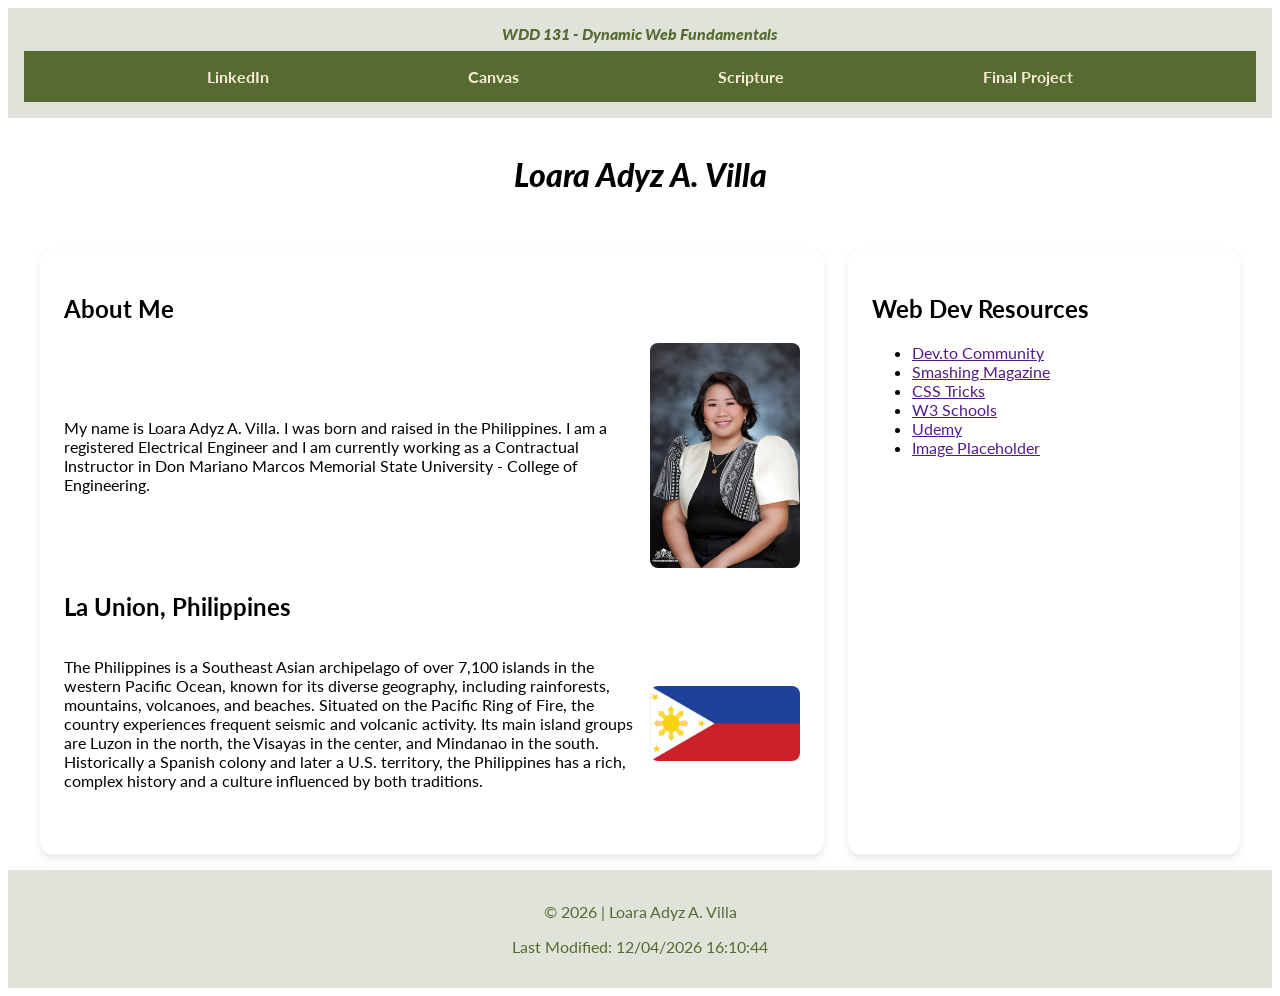
<file: index.html>
<!DOCTYPE html>
<html lang="en">
<head>
    <meta charset="UTF-8">
    <meta name="viewport" content="width=device-width, initial-scale=1.0">
    <title>WDD 131 – Dynamic Web Fundamentals – Loara Adyz A. Villa</title>
    <meta name="description" content="WDD 131 – Dynamic Web Fundamentals | Profile of Loara Adyz Villa. Explore my background, skills, and interests shared in this personal profile page.">
    <meta name="author" content="Loara Adyz A. Villa">
    <link rel="stylesheet" href="styles/base.css">
    <script src="scripts/getdates.js" defer></script>
    <link rel="preconnect" href="https://fonts.googleapis.com">
    <link rel="preconnect" href="https://fonts.gstatic.com" crossorigin>
    <link href="https://fonts.googleapis.com/css2?family=Lato:ital,wght@0,400;0,700;1,900&display=swap" rel="stylesheet">
</head>
<body>
    <header>
        <span id="course-title">WDD 131 - Dynamic Web Fundamentals</span>
        <nav>
            <ul>
                <li><a href="www.linkedin.com/in/engr-villa">LinkedIn</a></li>
                <li><a href="https://byupw.instructure.com/">Canvas</a></li>
                <li><a href="https://www.churchofjesuschrist.org/study/scriptures/bofm/jacob/5?lang=eng&id=p61-p62#p61">Scripture</a></li>
                <li><a href="#">Final Project</a></li>
            </ul>
        </nav>
    </header>
    <main>
        <h1>Loara Adyz A. Villa</h1>
      
        <!-- About Me Section -->
        <section class="card about">
          <h2>About Me</h2>
          <div class="about-block">
            <p>
              My name is Loara Adyz A. Villa. I was born and raised in the Philippines. 
              I am a registered Electrical Engineer and I am currently working as a 
              Contractual Instructor in Don Mariano Marcos Memorial State University - 
              College of Engineering.
            </p>
            <img src="images/LoaraAdyzVilla.webp" alt="Profile picture of Loara Adyz A. Villa">
          </div>
      
          <h2>La Union, Philippines</h2>
          <div class="about-block reverse">
            <img src="images/FlagPhilippines.jpg.webp" alt="Flag of the Philippines">
            <p>
              The Philippines is a Southeast Asian archipelago of over 7,100 islands in 
              the western Pacific Ocean, known for its diverse geography, including 
              rainforests, mountains, volcanoes, and beaches. Situated on the Pacific 
              Ring of Fire, the country experiences frequent seismic and volcanic activity. 
              Its main island groups are Luzon in the north, the Visayas in the center, 
              and Mindanao in the south. Historically a Spanish colony and later a U.S. 
              territory, the Philippines has a rich, complex history and a culture influenced 
              by both traditions.
            </p>
          </div>
        </section>
      
        <!-- Web Dev Resources Section -->
        <section class="card resources">
          <h2>Web Dev Resources</h2>
          <ul>
            <li><a href="">Dev.to Community</a></li>
            <li><a href="">Smashing Magazine</a></li>
            <li><a href="">CSS Tricks</a></li>
            <li><a href="">W3 Schools</a></li>
            <li><a href="">Udemy</a></li>
            <li><a href="">Image Placeholder</a></li>
          </ul>
        </section>
      </main>
    <footer>
        <p class="credits">
            <span id="currentyear">&copy; Loara Adyz Acosta</span>
        </p>
        <p id="lastModified"></p>
    </footer>
</body>
</html>
</file>
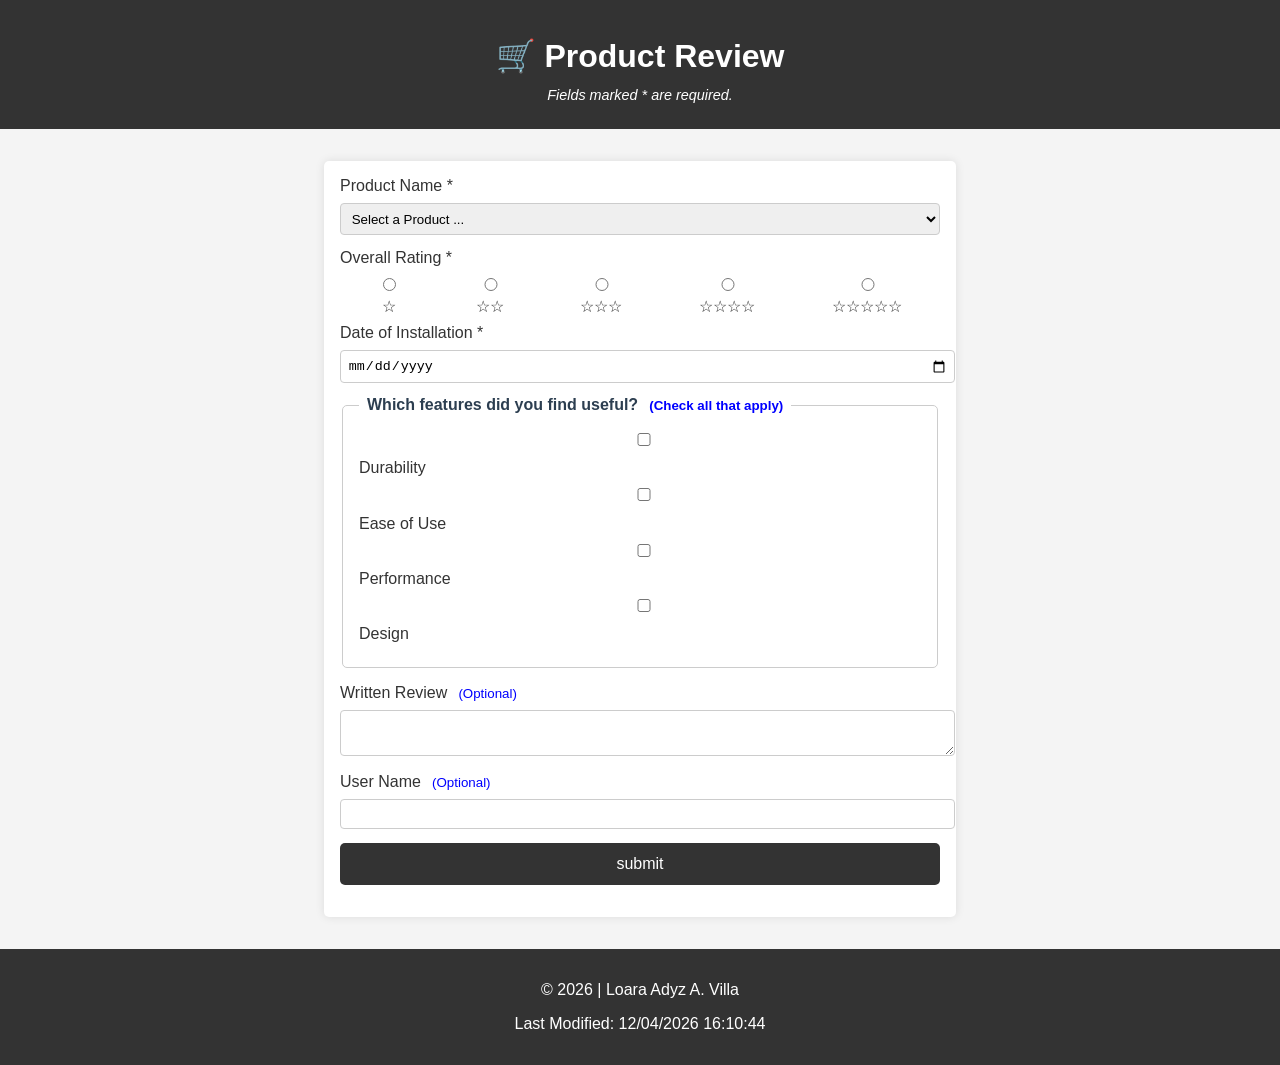
<file: form.html>
<!DOCTYPE html>
<html lang="en">
<head>
    <meta charset="UTF-8">
    <meta name="viewport" content="width=device-width, initial-scale=1.0">
    <meta name="author" content="Loara Adyz A. Villa">
    <meta name="description" content="This app  allows users to enter their product review and display them on a list that is updated automatically on the screen. Entries can then be deleted from the displayed list.">
    <title>Document</title>
    <script src="scripts/form.js" defer></script>
    <link rel="stylesheet" href="styles/form.css">
    <link rel="preconnect" href="https://fonts.googleapis.com">
    <link rel="preconnect" href="https://fonts.gstatic.com" crossorigin>
    <link href="https://fonts.googleapis.com/css2?family=Poppins:wght@400;500;600&display=swap" rel="stylesheet">

</head>
<body>
    <header>
        <h1>🛒 Product Review</h1>
        <p class="subtitle">Fields marked <span aria-hidden="true" class="req">*</span> are required.</p>
    </header>
    <main>
        <form id="reviewForm" action="review.html" method="get">
            <label for="productName">Product Name <span aria-hidden="true" class="req">*</span></label>
            <select id="productName" name="productName" required>
              <option value="" disabled selected>Select a Product ...</option>
            </select>
      
            <label>Overall Rating <span aria-hidden="true" class="req">*</span></label>
            <div class="rating">
              <div class="star-container">
                <label for="rating1">☆</label>
                <input type="radio" id="rating1" name="rating" value="1" required />
              </div>
              <div class="star-container">
                <label for="rating2">☆☆</label>
                <input type="radio" id="rating2" name="rating" value="2" />
              </div>
              <div class="star-container">
                <label for="rating3">☆☆☆</label>
                <input type="radio" id="rating3" name="rating" value="3" />
              </div>
              <div class="star-container">
                <label for="rating4">☆☆☆☆</label>
                <input type="radio" id="rating4" name="rating" value="4" />
              </div>
              <div class="star-container">
                <label for="rating5">☆☆☆☆☆</label>
                <input type="radio" id="rating5" name="rating" value="5" />
              </div>
            </div>
      
            <label for="installationDate">Date of Installation <span aria-hidden="true" class="req">*</span></label>
            <input
              type="date"
              id="installationDate"
              name="installationDate"
              required
            />
      
            <fieldset class="form-control">
                <legend class="label">Which features did you find useful? <span class="muted">(Check all that apply)</span></legend>
                <div class="checks">
                    <div class="check">
                        <input type="checkbox" id="durability" name="features" value="Durability" />
                        <label for="durability">Durability</label>
                    </div>
                    <div class="check">
                        <input type="checkbox" id="ease" name="features" value="Ease of Use" />
                        <label for="ease">Ease of Use</label>
                    </div>
                    <div class="check">
                        <input type="checkbox" id="performance" name="features" value="Performance" />
                        <label for="performance">Performance</label>
                    </div>
                    <div class="check">
                        <input type="checkbox" id="design" name="features" value="Design" />
                        <label for="design">Design</label>
                    </div>
                </div>
            </fieldset>
      
            <label for="writtenReview">Written Review <span class="muted">(Optional)</span></label>
            <textarea id="writtenReview" name="writtenReview"></textarea>
      
            <label for="userName">User Name <span class="muted">(Optional)</span></label>
            <input type="text" id="userName" name="userName" />
      
            <input type="submit" value="submit" />
          </form>
    </main>
    <footer>
        <p class="credits">
            <span id="currentyear">&copy; Loara Adyz Acosta</span>
        </p>
        <p id="lastModified"></p>
    </footer>
</body>
</html>
</file>
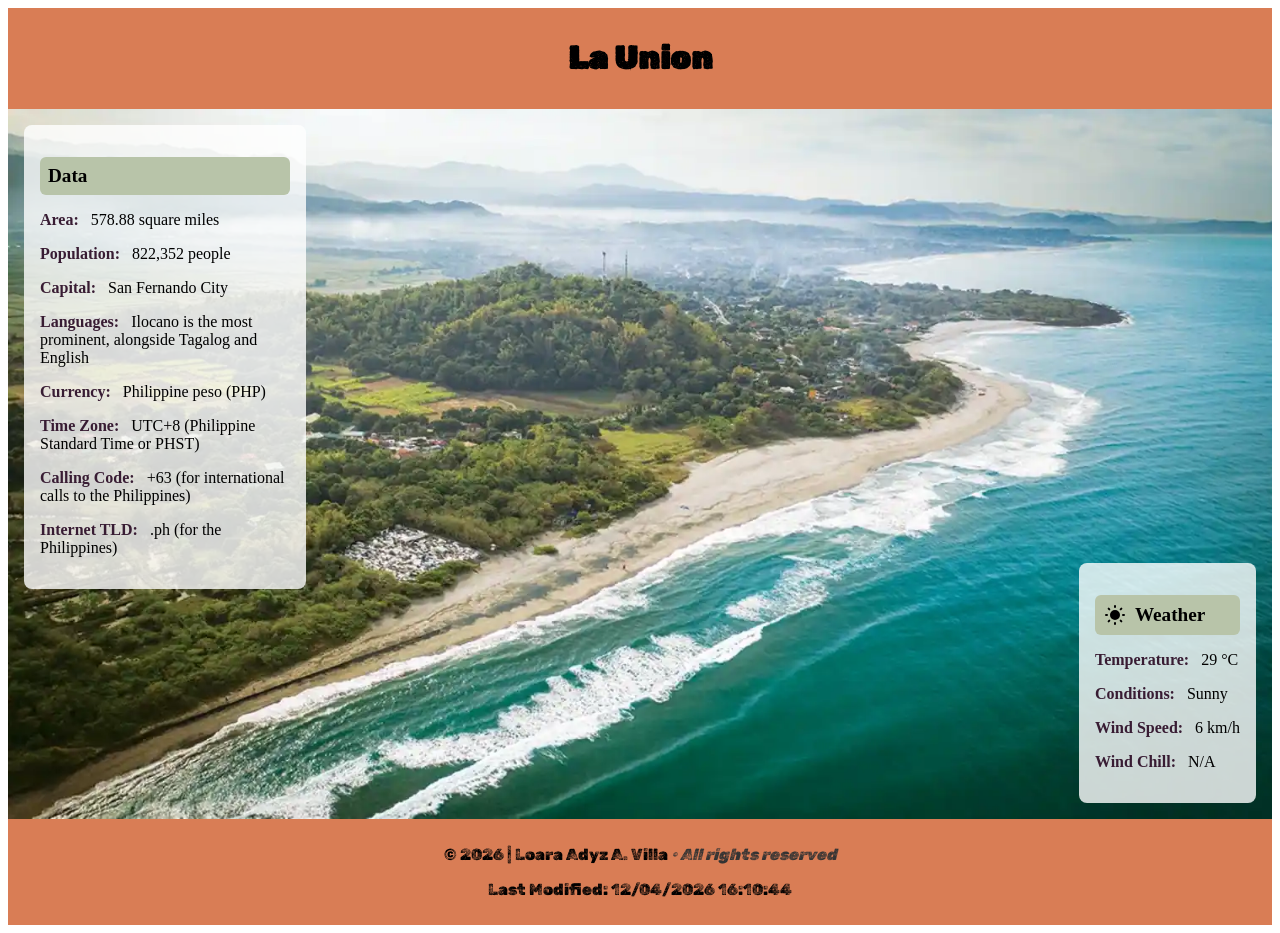
<file: place.html>
<!DOCTYPE html>
<html lang="en">
<head>
    <meta charset="UTF-8">
    <meta name="viewport" content="width=device-width, initial-scale=1.0">
    <meta name="description" content="WDD 131 – Dynamic Web Fundamentals | Explore La Union, Philippines. Discover key facts, weather data, and cultural insights about this vibrant region in my dedicated place page.">
    <meta name="author" content="Loara Adyz A. Villa">
    <title>Country Page</title>
    <link rel="stylesheet" href="styles/place.css">
    <script src="scripts/place.js" defer></script>
    <link rel="preconnect" href="https://fonts.googleapis.com">
    <link rel="preconnect" href="https://fonts.gstatic.com" crossorigin>
    <link href="https://fonts.googleapis.com/css2?family=Aclonica&family=Lato:ital,wght@0,400;0,700;1,900&family=Roboto:ital,wght@0,100..900;1,100..900&family=Rubik+Dirt&family=Rye&display=swap" rel="stylesheet">
</head>
<body>
    <header>
        <h1>La Union</h1>
    </header>
    <main>
        <div class="hero">
            <picture>
                <source media="(min-width: 1000px)" srcset="images/launion-large.webp">
                <source media="(min-width: 500px)" srcset="images/launion-medium.webp">
                <img src="images/launion-small.webp" alt="La Union Beach">
            </picture>
    
            <section class="data">
                <h2>Data</h2>
                <p><span class="label">Area:</span> 578.88 square miles</p>
                <p><span class="label">Population:</span> 822,352 people</p>
                <p><span class="label">Capital:</span> San Fernando City</p>
                <p><span class="label">Languages:</span> Ilocano is the most prominent, alongside Tagalog and English</p>
                <p><span class="label">Currency:</span> Philippine peso (PHP)</p>
                <p><span class="label">Time Zone:</span> UTC+8 (Philippine Standard Time or PHST)</p>
                <p><span class="label">Calling Code:</span> +63 (for international calls to the Philippines)</p>
                <p><span class="label">Internet TLD:</span> .ph (for the Philippines)</p>
            </section>
            
    
            <section class="weatherData">
                <h2>
                  <img src="images/weather-icon.svg" alt="Weather Icon" class="weatherIcon">
                  Weather
                </h2>
                <p id="temperature"><span class="label">Temperature:</span> </p>
                <p id="conditions"><span class="label">Conditions:</span> </p>
                <p id="wind"><span class="label">Wind Speed:</span> </p>
                <p id="windchill"><span class="label">Wind Chill:</span> </p>
              </section>
            
        </div>
    </main>
    
    <footer>
        <p class="credits">
            <span id="currentyear">&copy; Loara Adyz Acosta</span>
        </p>
        <p id="lastModified"></p>
    </footer>
</body>
</html>
</file>
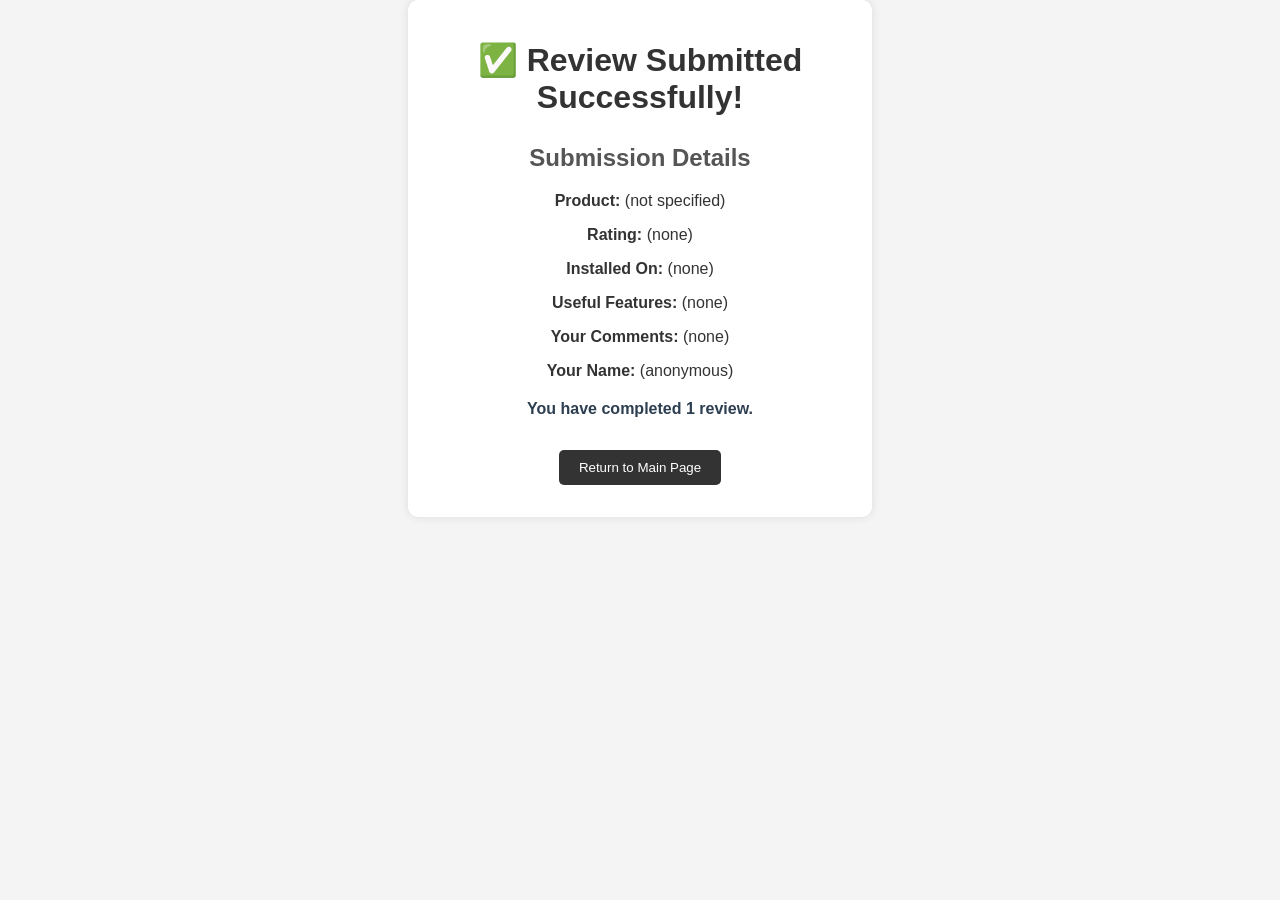
<file: review.html>
<!DOCTYPE html>
<html lang="en">
<head>
  <meta charset="UTF-8">
  <meta name="viewport" content="width=device-width, initial-scale=1.0">
  <title>Review Submitted</title>
  <link rel="stylesheet" href="styles/form.css">
  <meta name="author" content="Loara Adyz A. Villa">
  <meta name="description" content="This page displays the details of the submitted product review and keeps track of the number of reviews submitted using localStorage.">
  
</head>
<body>
  <div class="container">
    <h1 class="submit">✅ Review Submitted Successfully!</h1>
    <h2>Submission Details</h2>
    <p><strong>Product:</strong> <span id="product"></span></p>
    <p><strong>Rating:</strong> <span id="rating"></span></p>
    <p><strong>Installed On:</strong> <span id="date"></span></p>
    <p><strong>Useful Features:</strong> <span id="features"></span></p>
    <p><strong>Your Comments:</strong> <span id="comments"></span></p>
    <p><strong>Your Name:</strong> <span id="username"></span></p>

    <p id="reviewCounter"></p>
    <button onclick="window.location.href='form.html'">Return to Main Page</button>
  </div>

  <script>
    // --- Function to read URL parameters ---
    function getQueryParams() {
      const params = new URLSearchParams(window.location.search);
      const features = params.getAll("features"); // multiple checkboxes
      return {
        product: params.get("productName") || "(not specified)",
        rating: params.get("rating") || "(none)",
        date: params.get("installationDate") || "(none)",
        features: features.length > 0 ? features.join(", ") : "(none)",
        comments: params.get("writtenReview") || "(none)",
        username: params.get("userName") || "(anonymous)"
      };
    }

    // --- Display submission details ---
    const data = getQueryParams();
    document.getElementById("product").textContent = data.product;
    document.getElementById("rating").textContent = data.rating;
    document.getElementById("date").textContent = data.date;
    document.getElementById("features").textContent = data.features;
    document.getElementById("comments").textContent = data.comments;
    document.getElementById("username").textContent = data.username;

    // --- LocalStorage counter ---
    let count = localStorage.getItem("reviewCount");
    if (!count) count = 0;
    count = parseInt(count) + 1;
    localStorage.setItem("reviewCount", count);

    document.getElementById("reviewCounter").textContent =
      `You have completed ${count} review${count > 1 ? "s" : ""}.`;
  </script>
</body>
</html>
</file>
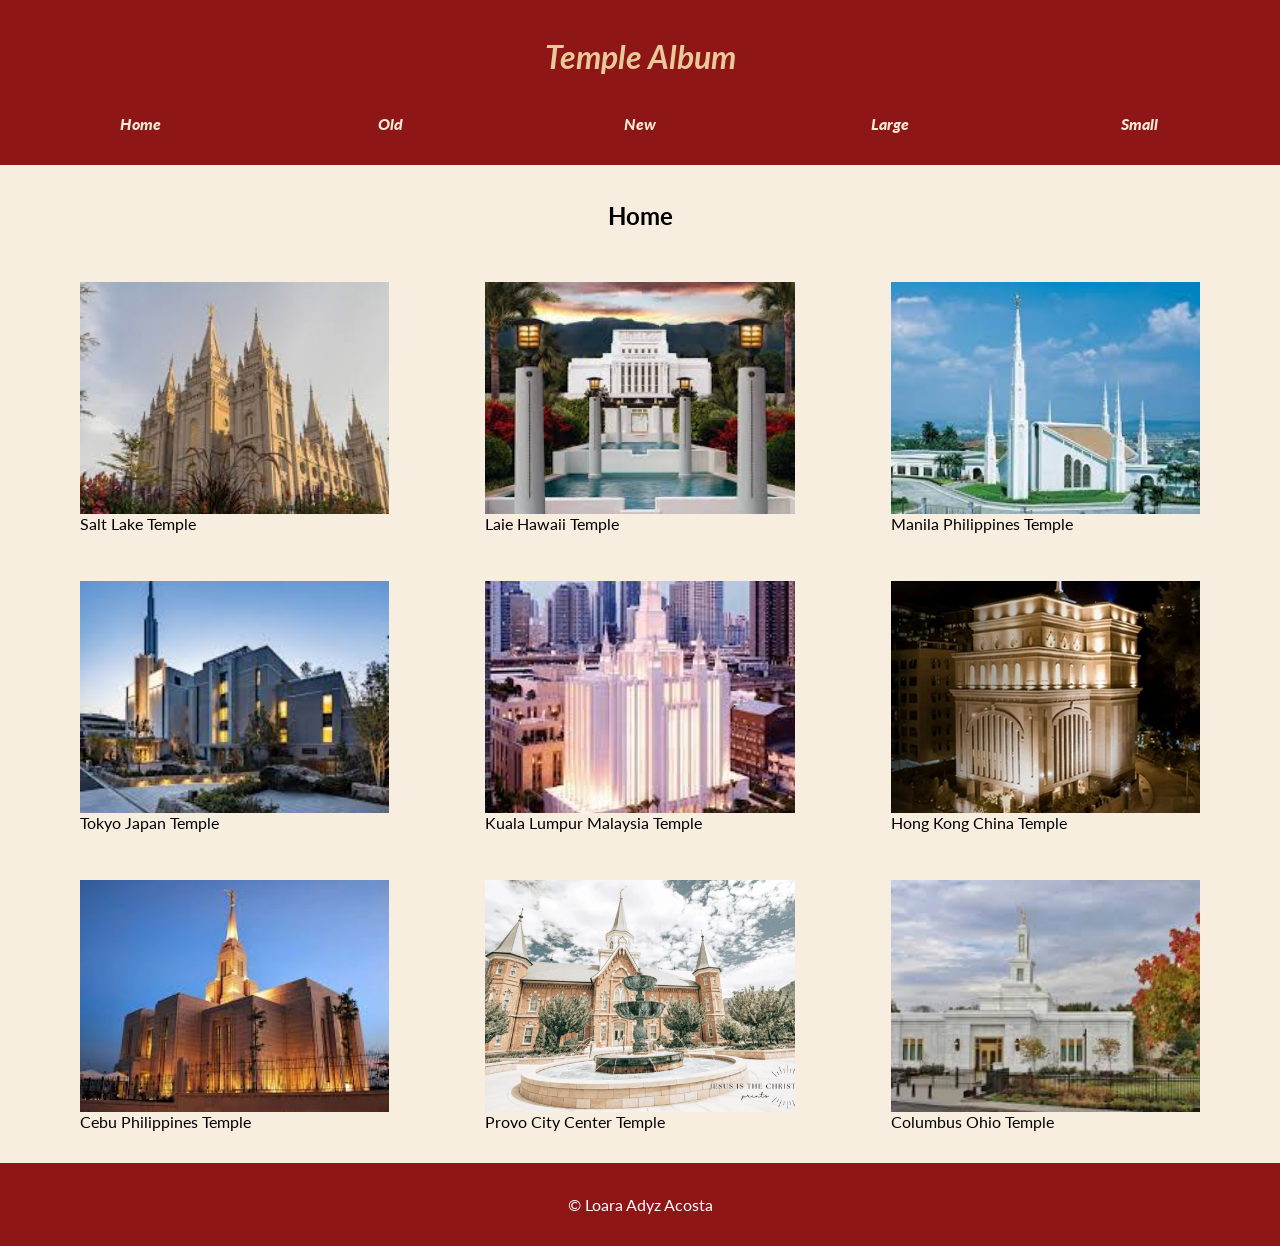
<file: temples.html>
<!DOCTYPE html>
<html lang="en">
<head>
    <meta charset="UTF-8">
    <meta name="viewport" content="width=device-width, initial-scale=1.0">
    <title>Temple Album</title>
    <meta name="description" content="It is a temple album page.">
    <meta name="author" content="Loara Adyz A. Villa">
    <link rel="preconnect" href="https://fonts.googleapis.com">
    <link rel="preconnect" href="https://fonts.gstatic.com" crossorigin>
    <link href="https://fonts.googleapis.com/css2?family=Aclonica&family=Lato:ital,wght@0,400;0,700;1,900&family=Roboto:ital,wght@0,100..900;1,100..900&display=swap" rel="stylesheet">
    <link rel="stylesheet" href="styles/temples.css">
    <link rel="stylesheet" href="styles/temples-large.css">
    <script src="scripts/temples.js" defer></script>
</head>
<body>
    <header>
        <h1>Temple Album</h1>
        <button class="nav-toggle" aria-label="Toggle navigation">☰</button>
        <nav class="nav-links">
            <ul>
                <li><a href="">Home</a></li>
                <li><a href="">Old</a></li>
                <li><a href="">New</a></li>
                <li><a href="">Large</a></li>
                <li><a href="">Small</a></li>
            </ul>
        </nav>
    </header>
    <main>
        <h2>Home</h2>
        <figure class="card">
            <img src="images/temple1.jpeg" alt="Salt Lake Temple">
            <figcaption>Salt Lake Temple</figcaption>
        </figure>
        <figure class="card">
            <img src="images/temple2.jpeg" alt="Laie Hawaii Temple">
            <figcaption>Laie Hawaii Temple</figcaption>
        </figure>
        <figure class="card">
            <img src="images/temple3.jpeg" alt="Manila Philippines Temple">
            <figcaption>Manila Philippines Temple</figcaption>
        </figure>
        <figure class="card">
            <img src="images/temple4.jpeg" alt="Tokyo Japan Temple">
            <figcaption>Tokyo Japan Temple</figcaption>
        </figure>
        <figure class="card">
            <img src="images/temple5.jpeg" alt="Bangkok Thailand Temple">
            <figcaption>Kuala Lumpur Malaysia Temple</figcaption>
        </figure>
        <figure class="card">
            <img src="images/temple6.webp" alt="Hong Kong China Temple">
            <figcaption>Hong Kong China Temple</figcaption>
        </figure>
        <figure class="card">
            <img src="images/temple7.jpeg" alt="Cebu Philippines Temple">
            <figcaption>Cebu Philippines Temple</figcaption>
        </figure>
        <figure class="card">
            <img src="images/temple8.jpg.webp" alt="Provo City Center Temple">
            <figcaption>Provo City Center Temple</figcaption>
        </figure>
        <figure class="card">
            <img src="images/temple9.jpeg" alt="Columbus Ohio Temple">
            <figcaption>Columbus Ohio Temple</figcaption>
        </figure>

    </main>
    <footer>
        <p class="credits">
            <span id="currentyear">&copy; Loara Adyz Acosta</span>
        </p>
        <p id="lastModified"></p>
    </footer>
</body>
</html>
</file>
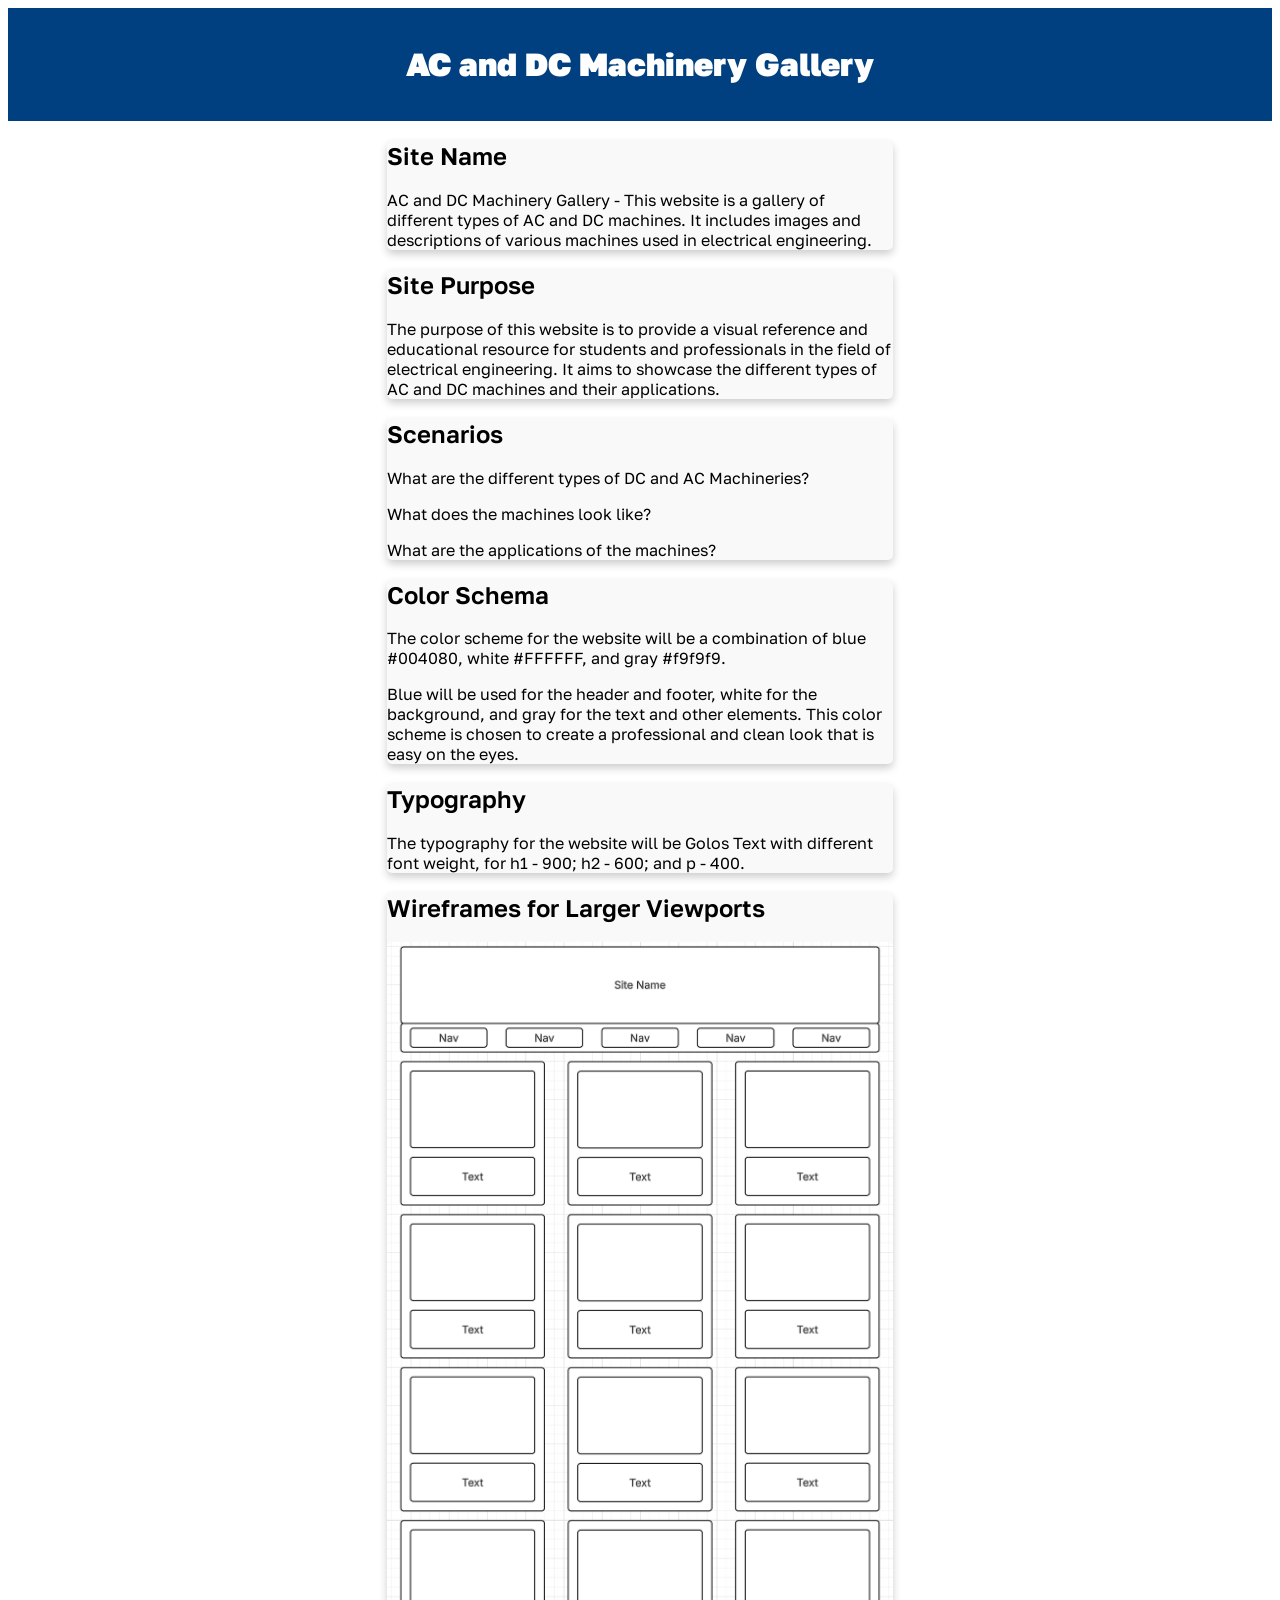
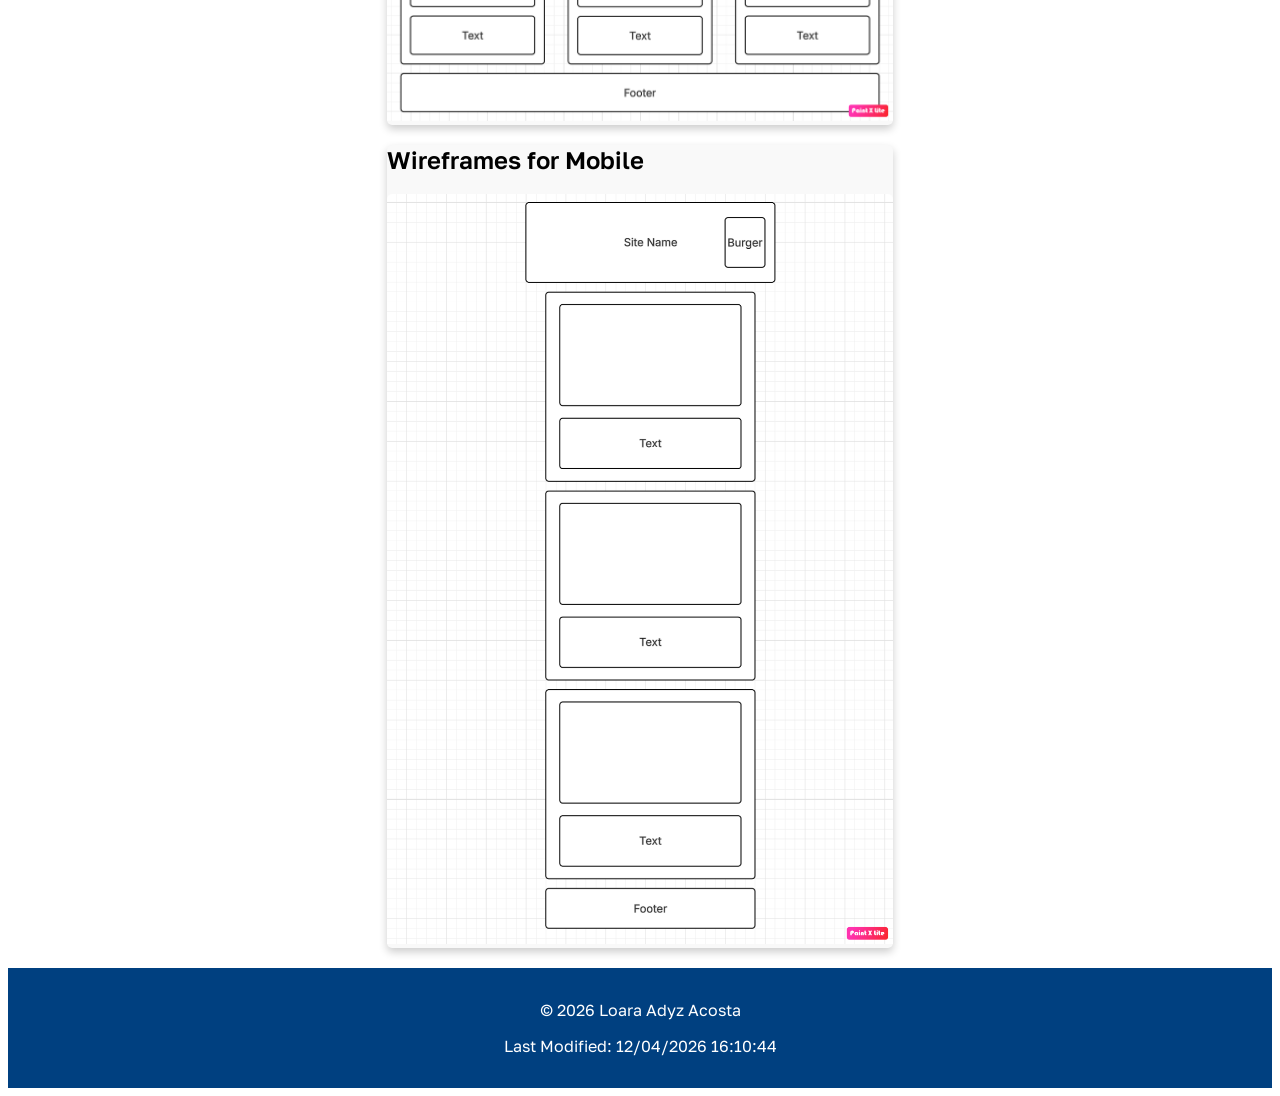
<file: project/siteplan.html>
<!DOCTYPE html>
<html lang="en">
<head>
    <meta charset="UTF-8">
    <meta name="viewport" content="width=device-width, initial-scale=1.0">
    <meta name="description" content="WDD 131 – Dynamic Web Fundamentals | Siteplan for Loara Adyz's Project">
    <meta name="author" content="Loara Adyz A. Villa">
    <title>Document</title>
    <link rel="stylesheet" href="styles/siteplan.css">
    <script src="scripts/siteplan.js" defer></script>
    <link rel="preconnect" href="https://fonts.googleapis.com">
    <link rel="preconnect" href="https://fonts.gstatic.com" crossorigin>
    <link href="https://fonts.googleapis.com/css2?family=Golos+Text:wght@400..900&display=swap" rel="stylesheet">
</head>
<body>
    <header>
        <h1>AC and DC Machinery Gallery</h1>
    </header>
    <main>
        <section class="card">
            <h2>Site Name</h2>
            <p>AC and DC Machinery Gallery - This website is a gallery of different types of AC and DC machines. It includes images and descriptions of various machines used in electrical engineering.</p>
        </section>
        <section class="card">
            <h2>Site Purpose</h2>
            <p>The purpose of this website is to provide a visual reference and educational resource for students and professionals in the field of electrical engineering. It aims to showcase the different types of AC and DC machines and their applications.</p>
        </section>
        <section class="card">
            <h2>Scenarios</h2>
            <p>What are the different types of DC and AC Machineries?</p>
            <p>What does the machines look like?</p>
            <p>What are the applications of the machines?</p>
        </section>
        <section class="card">
            <h2>Color Schema</h2>
            <p>The color scheme for the website will be a combination of blue #004080, white #FFFFFF, and gray #f9f9f9.</p>
            <p>Blue will be used for the header and footer, white for the background, and gray for the text and other elements. This color scheme is chosen to create a professional and clean look that is easy on the eyes.</p>
        </section>
        <section class="card">
            <h2>Typography</h2>
            <p>The typography for the website will be Golos Text with different font weight, for h1 - 900; h2 - 600; and p - 400.</p>
        </section>
        <section class="card">
            <h2>Wireframes for Larger Viewports</h2>
            <img src="images/wireframe-siteplan.png" alt="Wireframe">
        </section>
        <section class="card">
            <h2>Wireframes for Mobile</h2>
            <img src="images/wireframe-mobile.png" alt="Wireframe">
        </section>

    </main>
    <footer>
        <p class="credits">
            <span id="currentyear">&copy; Loara Adyz Acosta</span>
        </p>
        <p id="lastModified"></p>
    </footer>
</body>
</html>
</file>
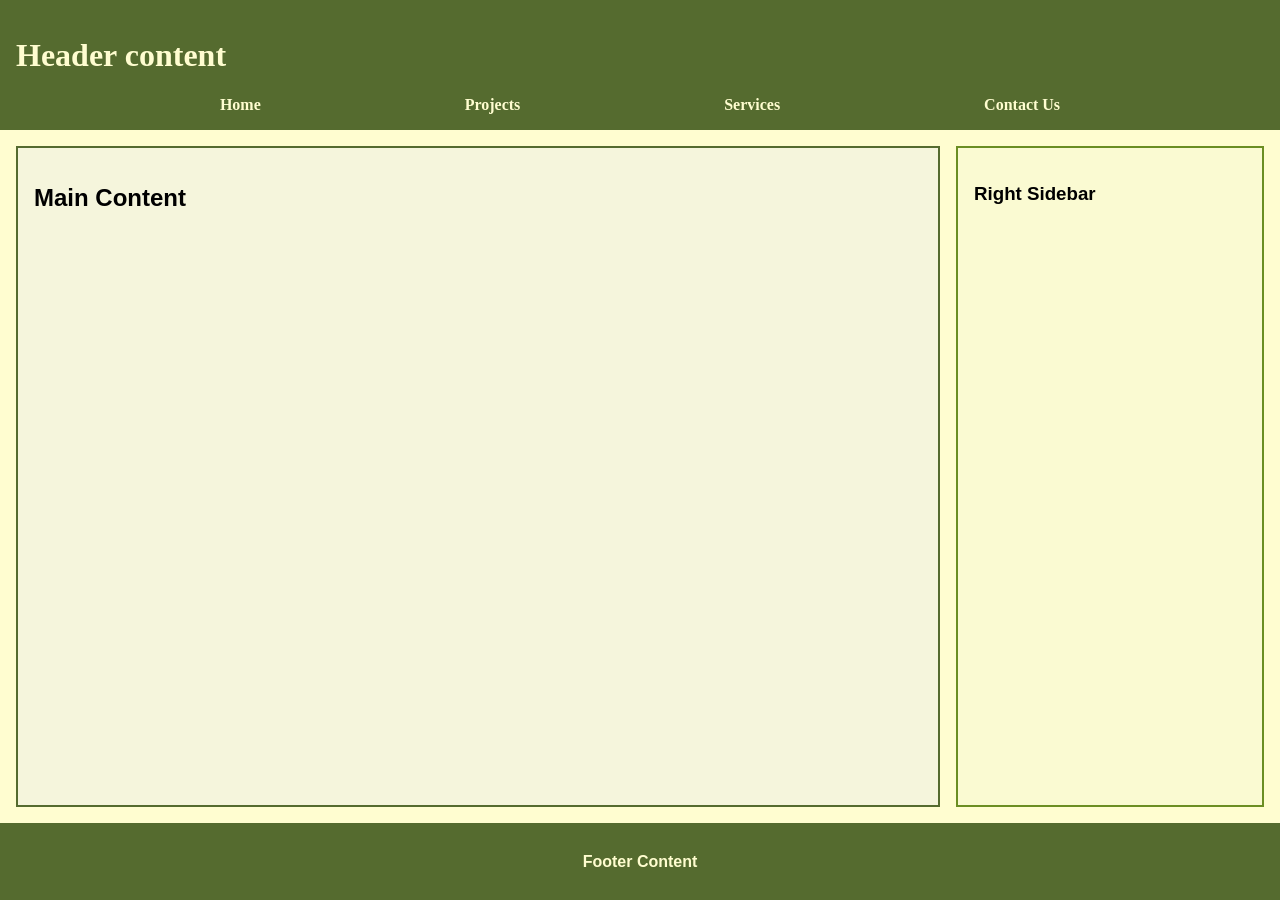
<file: Week01/basic-layout.html>
<!DOCTYPE html>
<html lang="en">
<head>
    <meta charset="UTF-8">
    <meta name="viewport" content="width=device-width, initial-scale=1.0">
    <title>Loara Adyz A. Villa WDD 131</title>
    <link rel="stylesheet" href="styles/layout.css">
</head>
<body>
    <header>
        <h1>Header content</h1>
        <nav>
            <ul>
                <li><a href="#">Home</a></li>
                <li><a href="#">Projects</a></li>
                <li><a href="#">Services</a></li>
                <li><a href="#">Contact Us</a></li>
            </ul>
        </nav>
    </header>
    <div class="content">
        <main>
            <h2>Main Content</h2>
        </main>

        <aside class="sidebar">
            <h3>Right Sidebar</h3>
        </aside>
    </div>

    <footer>
        <h4>Footer Content</h4>
    </footer>
</body>
</html>
</file>
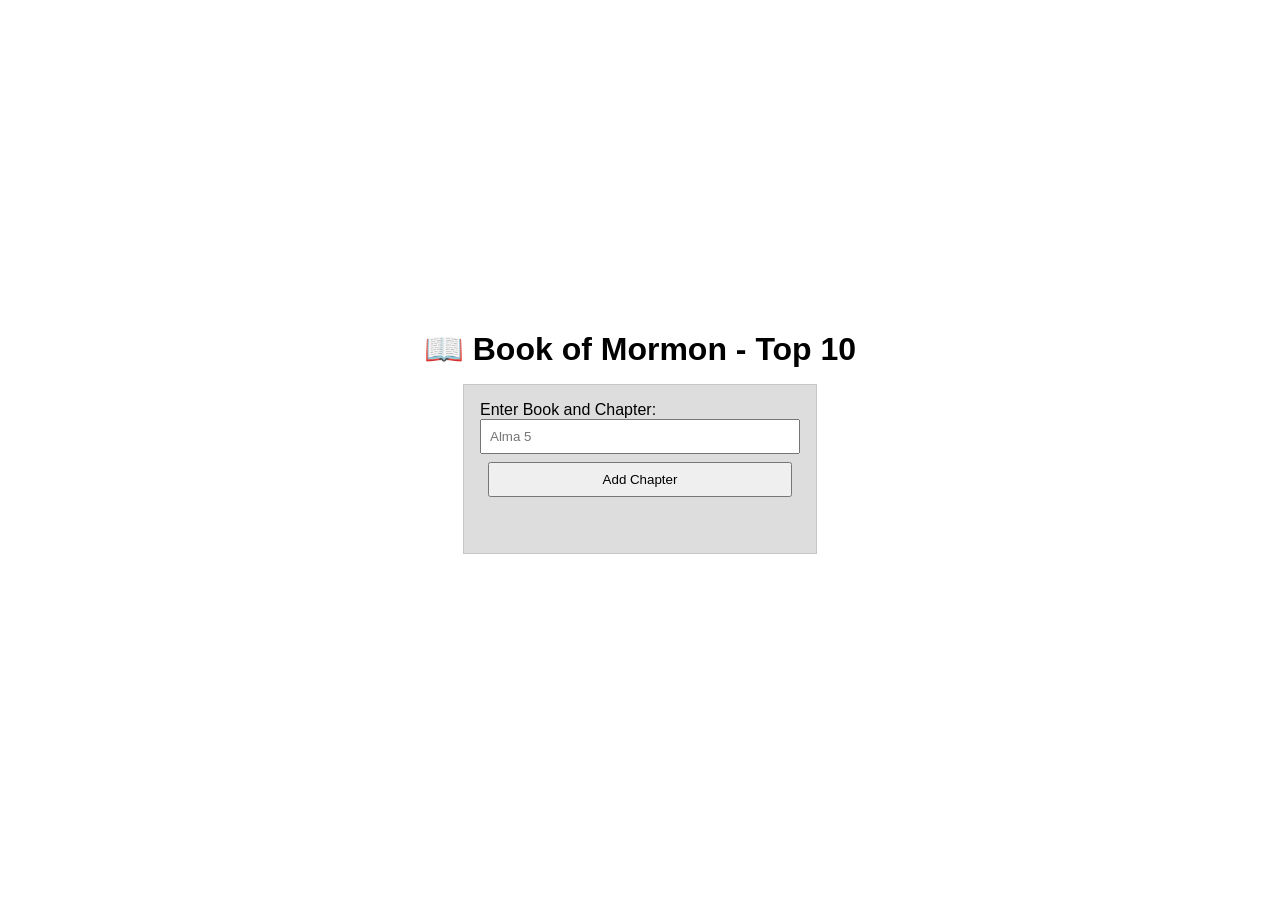
<file: Week02/bom.html>
<!DOCTYPE html>
<html lang="en">
    <head>
        <meta charset="UTF-8">
        <meta name="viewport" content="width=device-width, initial-scale=1.0">
        <title>Book of Mormon Application</title>
        <meta name="description" content="This app allows users to enter their favorite Book of Mormon chapters and display them on a list that is updated automatically on the screen. Entries can then be deleted from the displayed list.">
        <meta name="author" content="Loara Adyz A. Villa">
        <link rel="preconnect" href="https://fonts.googleapis.com">
        <link rel="preconnect" href="https://fonts.gstatic.com" crossorigin>
        <link href="https://fonts.googleapis.com/css2?family=Lato:ital,wght@0,400;0,700;1,900&family=Roboto:ital,wght@0,100..900;1,100..900&display=swap" rel="stylesheet">
        <link rel="stylesheet" href="styles/bom.css">
        <script src="scripts/bom.js" defer></script>
    </head>
<body>
    <h1>📖 Book of Mormon - Top 10</h1>
<main>
	<label for="favchap">Enter Book and Chapter: </label>
	<input type="text" id="favchap" placeholder="Alma 5">
	<button type="submit">Add Chapter</button>
	<ul id="list"></ul>
</main>
    
</body>
</html>
</file>
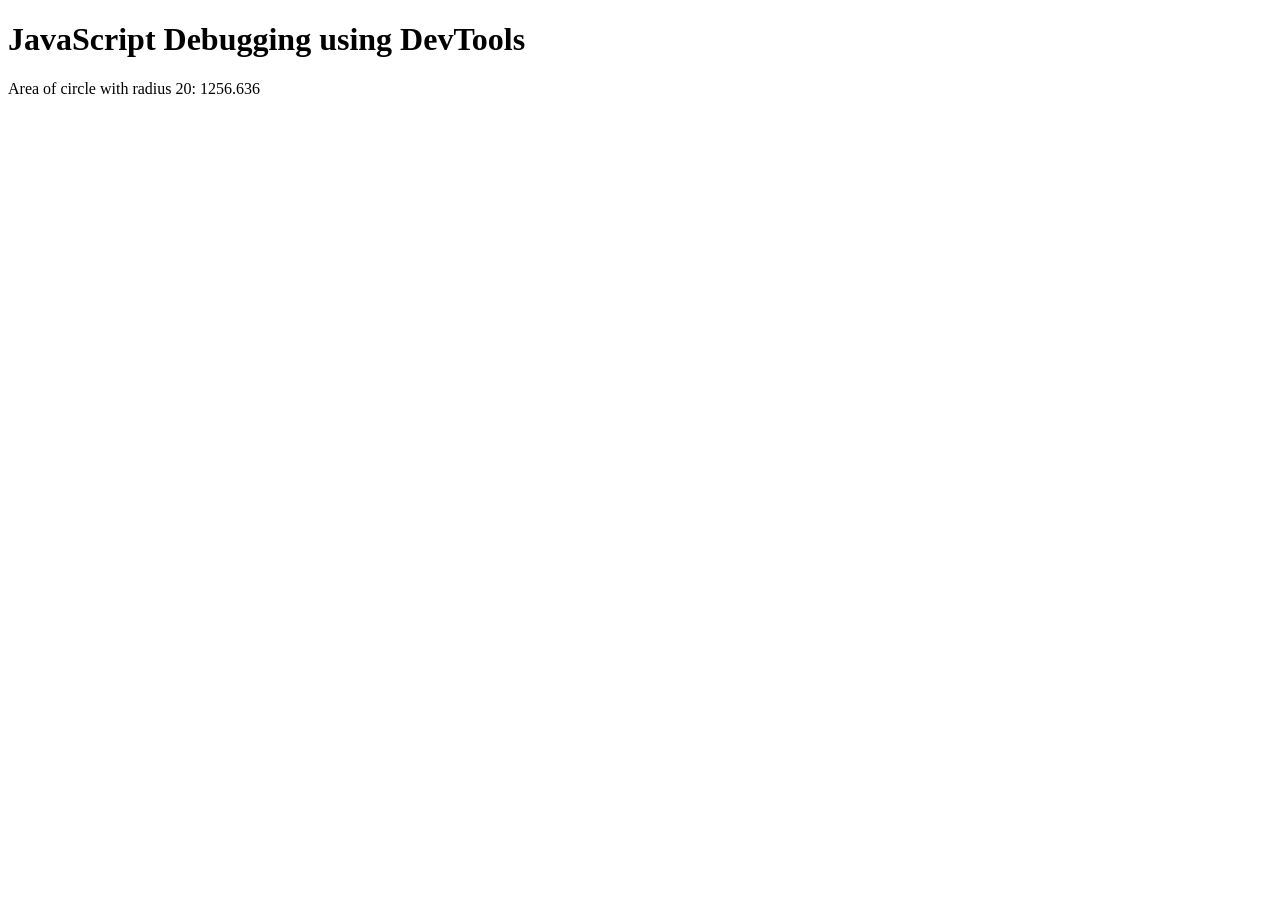
<file: Week02/debugging.html>
<!DOCTYPE html>
<html lang="en">
<head>
    <meta charset="UTF-8">
    <meta name="viewport" content="width=device-width, initial-scale=1.0">
    <title>Document</title>
    <script src="scripts/debugging.js" defer></script>
</head>
<body>
    <h1>JavaScript Debugging using DevTools</h1>
<p>Area of circle with radius <span id="radius"></span>: <span id="area"></span></p>
</body>
</html>
</file>
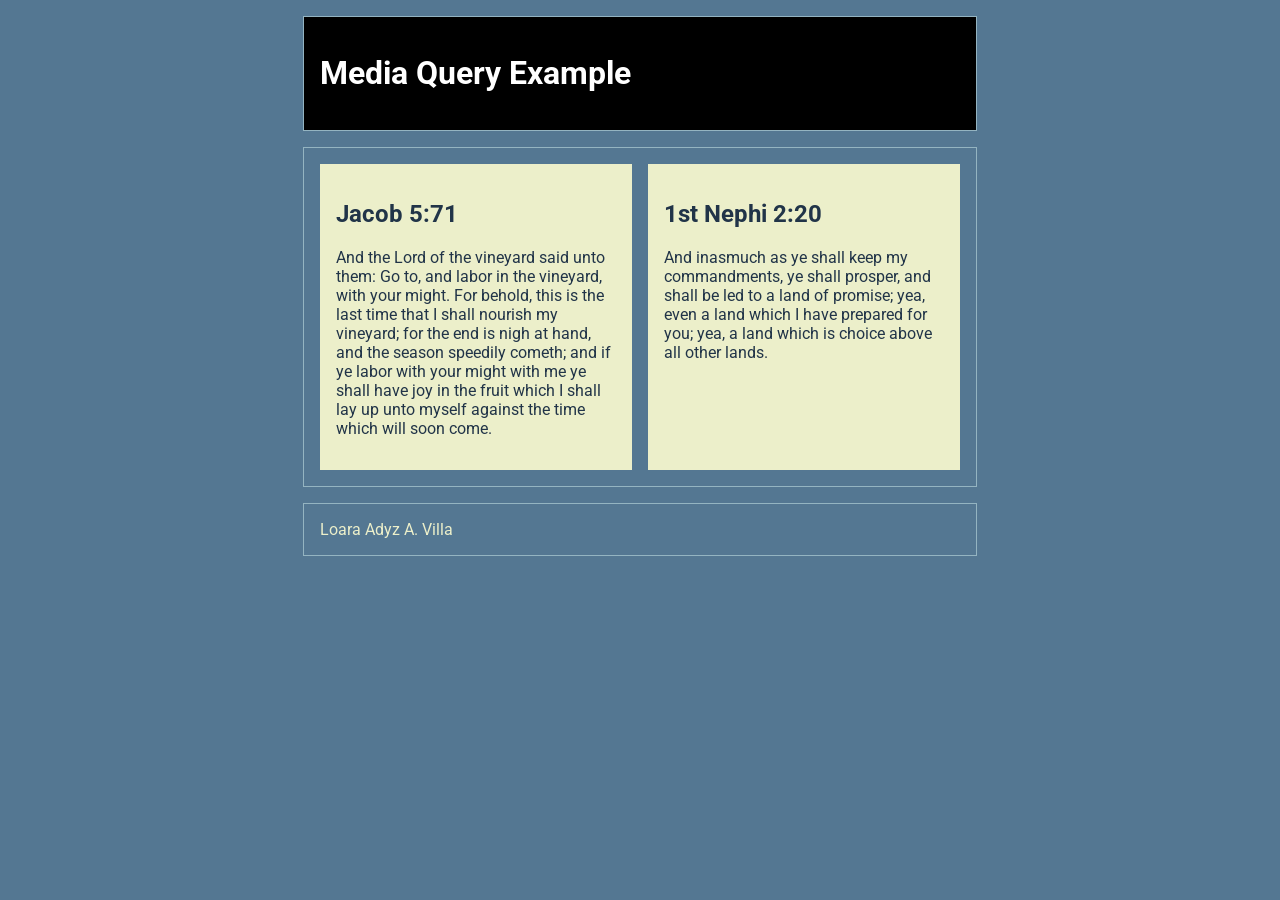
<file: Week02/media-query.html>
<!DOCTYPE html>
<html lang="en">
<head>
    <meta charset="UTF-8">
    <meta name="viewport" content="width=device-width, initial-scale=1.0">
    <title>Document</title>
    <meta name="description" content="">
    <meta name="author" content="">
    <link rel="preconnect" href="https://fonts.googleapis.com">
    <link rel="preconnect" href="https://fonts.gstatic.com" crossorigin>
    <link href="https://fonts.googleapis.com/css2?family=Lato:ital,wght@0,400;0,700;1,900&family=Roboto:ital,wght@0,100..900;1,100..900&display=swap" rel="stylesheet">
    <link rel="stylesheet" href="styles/media-query.css">
    <link rel="stylesheet" href="styles/media-query-large.css">
</head>
<body>
    <header>
        <h1>Media Query Example</h1>
    </header>
    <main>
        <section class="card">
            <h2>Jacob 5:71</h2>
            <p>And the Lord of the vineyard said unto them: Go to, and labor in the vineyard, with your might. For behold, this is the last time that I shall nourish my vineyard; for the end is nigh at hand, and the season speedily cometh; and if ye labor with your might with me ye shall have joy in the fruit which I shall lay up unto myself against the time which will soon come.</p>
        </section>
        <section class="card">
            <h2>1st Nephi 2:20</h2>
            <p>And inasmuch as ye shall keep my commandments, ye shall prosper, and shall be led to a land of promise; yea, even a land which I have prepared for you; yea, a land which is choice above all other lands.</p>
        </section>
    </main>
    <footer>
        Loara Adyz A. Villa
    </footer>
</body>
</html>
</file>
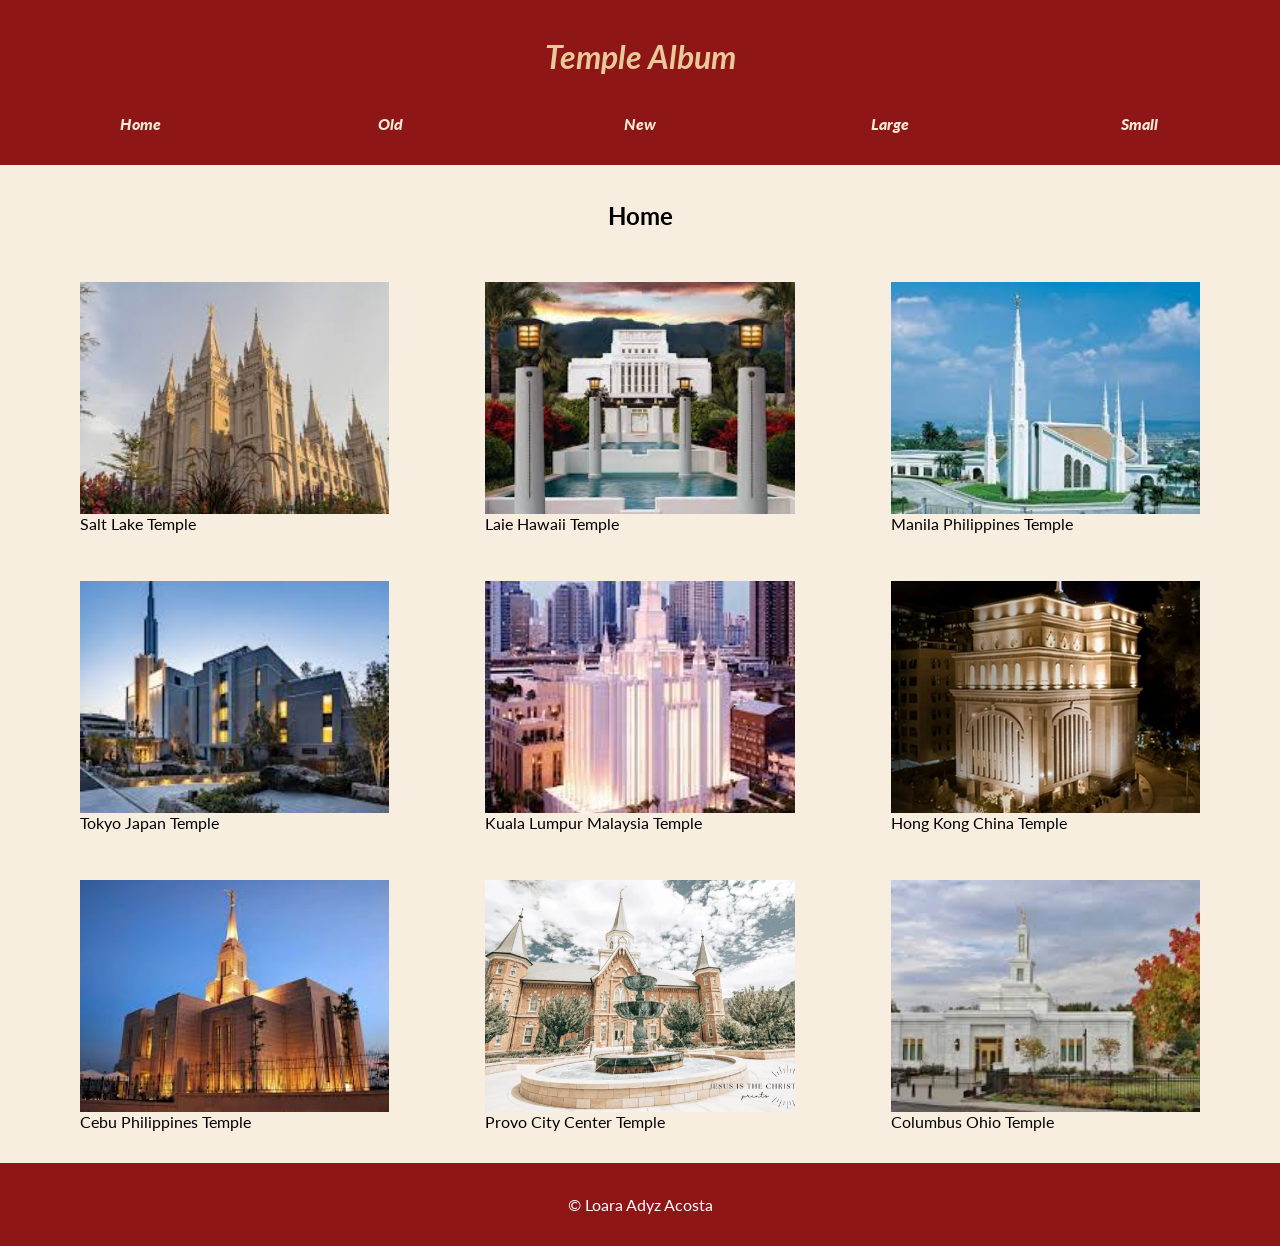
<file: Week02/temples.html>
<!DOCTYPE html>
<html lang="en">
<head>
    <meta charset="UTF-8">
    <meta name="viewport" content="width=device-width, initial-scale=1.0">
    <title>Temples</title>
    <meta name="description" content="It is a temple album page.">
    <meta name="author" content="Loara Adyz A. Villa">
    <link rel="preconnect" href="https://fonts.googleapis.com">
    <link rel="preconnect" href="https://fonts.gstatic.com" crossorigin>
    <link href="https://fonts.googleapis.com/css2?family=Aclonica&family=Lato:ital,wght@0,400;0,700;1,900&family=Roboto:ital,wght@0,100..900;1,100..900&display=swap" rel="stylesheet">
    <link rel="stylesheet" href="styles/temples.css">
    <link rel="stylesheet" href="styles/temples-large.css">
    <script src="scripts/temples.js" defer></script>
</head>
<body>
    <header>
        <h1>Temple Album</h1>
        <button class="nav-toggle" aria-label="Toggle navigation">☰</button>
        <nav class="nav-links">
            <ul>
                <li><a href="">Home</a></li>
                <li><a href="">Old</a></li>
                <li><a href="">New</a></li>
                <li><a href="">Large</a></li>
                <li><a href="">Small</a></li>
            </ul>
        </nav>
    </header>
    <main>
        <h2>Home</h2>
        <figure class="card">
            <img src="images/temple1.jpeg" alt="Salt Lake Temple">
            <figcaption>Salt Lake Temple</figcaption>
        </figure>
        <figure class="card">
            <img src="images/temple2.jpeg" alt="Laie Hawaii Temple">
            <figcaption>Laie Hawaii Temple</figcaption>
        </figure>
        <figure class="card">
            <img src="images/temple3.jpeg" alt="Manila Philippines Temple">
            <figcaption>Manila Philippines Temple</figcaption>
        </figure>
        <figure class="card">
            <img src="images/temple4.jpeg" alt="Tokyo Japan Temple">
            <figcaption>Tokyo Japan Temple</figcaption>
        </figure>
        <figure class="card">
            <img src="images/temple5.jpeg" alt="Bangkok Thailand Temple">
            <figcaption>Kuala Lumpur Malaysia Temple</figcaption>
        </figure>
        <figure class="card">
            <img src="images/temple6.webp" alt="Hong Kong China Temple">
            <figcaption>Hong Kong China Temple</figcaption>
        </figure>
        <figure class="card">
            <img src="images/temple7.jpeg" alt="Cebu Philippines Temple">
            <figcaption>Cebu Philippines Temple</figcaption>
        </figure>
        <figure class="card">
            <img src="images/temple8.jpg.webp" alt="Provo City Center Temple">
            <figcaption>Provo City Center Temple</figcaption>
        </figure>
        <figure class="card">
            <img src="images/temple9.jpeg" alt="Columbus Ohio Temple">
            <figcaption>Columbus Ohio Temple</figcaption>
        </figure>

    </main>
    <footer>
        <p class="credits">
            <span id="currentyear">&copy; Loara Adyz Acosta</span>
        </p>
        <p id="lastModified"></p>
    </footer>
</body>
</html>
</file>
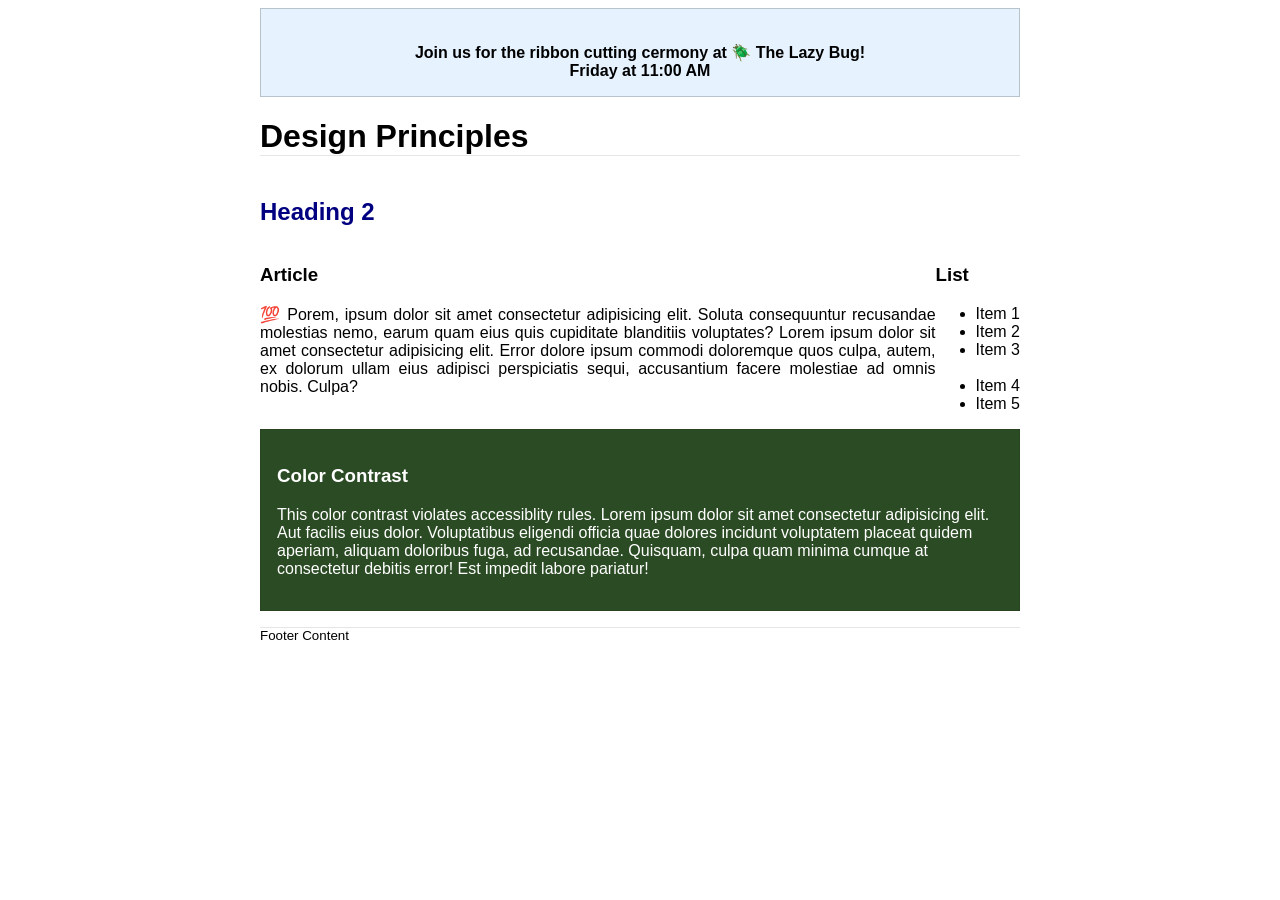
<file: week03/design.html>
<!DOCTYPE html>
<html lang="en">
<head>
    <meta charset="UTF-8">
    <meta name="viewport" content="width=device-width, initial-scale=1.0">
    <title>Design</title>
    <link rel="stylesheet" href="styles/design.css">
</head>
<body>
    <header>
        <div class="banner"><br>Join us for the ribbon cutting cermony at 🪲 The Lazy Bug!<br>Friday at 11:00 AM</div>
        <h1>Design Principles</h1>
    </header>
    <main>
        <h2>Heading 2</h2>
        <section>
            <h3>Article</h3>
            <article>
                <p>💯 Porem, ipsum dolor sit amet consectetur adipisicing elit. Soluta consequuntur recusandae molestias nemo, earum quam eius quis cupiditate blanditiis voluptates? Lorem ipsum dolor sit amet consectetur adipisicing elit. Error dolore ipsum commodi doloremque quos culpa, autem, ex dolorum ullam eius adipisci perspiciatis sequi, accusantium facere molestiae ad omnis nobis. Culpa?</p>
            </article>
        </section>
        <section>
            <h3>List</h3>
            <ul>
                <li>Item 1</li>
                <li>Item 2</li>
                <li>Item 3<br><br></li>
                <li>Item 4</li>
                <li>Item 5</li>
            </ul>
        </section>
        <div class="callout">
            <h3>Color Contrast</h3>
            <p>This color contrast violates accessiblity rules. Lorem ipsum dolor sit amet consectetur adipisicing elit. Aut facilis eius dolor. Voluptatibus eligendi officia quae dolores incidunt voluptatem placeat quidem aperiam, aliquam doloribus fuga, ad recusandae. Quisquam, culpa quam minima cumque at consectetur debitis error! Est impedit labore pariatur!</p>
        </div>
    </main>
    <footer>
        Footer Content
    </footer>
    
</body>
</html>
</file>
<file: styles/base.css>
/*font styles and colors*/
h1, #course-title {
    font-family: "Lato", sans-serif;
    font-weight: 900;
    font-style: italic;
}

header {
    font-family: "Lato", sans-serif;
  font-weight: 700;
  font-style: normal;
}

body{
    font-family: "Lato", sans-serif;
    font-weight: 400;
    font-style: normal;
}
/*Layout Styles*/

nav a:hover {
    border: #556b2f solid 0.2px;
    border-radius: 5px;
    background-color: #fffdd0;
    color: #556b2f;
}
nav {
    background-color: #556b2f;
    margin:0 auto;
    max-width: 1800px;
    margin-top: 0.5rem;            /* space between heading and nav */
}
nav ul{

    list-style-type: none;
    margin: 0;
    padding: 0;
    display: flex;
    justify-content: space-evenly;
}
header, footer {
    display: block;
    padding: 1rem;
    background-color: #e0e3d9;
    color: #556b2f;
    text-align: center;
}
nav a {
    display: block;
    color:antiquewhite;
    text-align: center;
    padding:1rem;
    display: block;
    text-decoration: none;
}
@media (min-width: 640px) {

    nav ul {
        display: flex;
        justify-content: space-evenly;
        align-items: center;
    }
}

/* Main container */
main {
    max-width: 1200px;
    margin: 0 auto;
    display: grid;
    grid-template-columns: 2fr 1fr; /* About Me = 2/3, Resources = 1/3 */
    gap: 1.5rem;
    padding: 1rem;
  }
  
  main > h1 {
    grid-column: 1 / -1; /* span across both columns */
    text-align: center;
    margin-bottom: 2rem;
  }
  
  /* Card styling */
  .card {
    background: #fff;
    border-radius: 12px;
    padding: 1.5rem;
    box-shadow: 0 4px 8px rgba(0,0,0,0.1);
  }
  
  /* About section blocks */
  .about-block {
    display: flex;
    align-items: center;
    gap: 1rem;
    margin-bottom: 1.5rem;
  }
  
  .about-block img {
    width: 150px;   /* keep images small */
    height: auto;
    border-radius: 8px;
  }
  
  /* Reverse layout (flag on left, text on right) */
  .about-block.reverse {
    flex-direction: row-reverse;
  }
</file>
<file: styles/form.css>
/* ==========================================
   🌿 GLOBAL THEME VARIABLES
   ========================================== */
   :root {
    --bg-color: #f4f4f4;
    --card-bg: #ffffff;
    --primary-color: #2c3e50;
    --secondary-color: #555555;
    --accent-color: #333333;
    --accent-hover: #555555;
    --font-color: #333333;
    --font-family: 'Arial', sans-serif;
    --border-radius: 10px;
    --shadow: 0 0 10px rgba(0, 0, 0, 0.1);
    --spacing: 1.2em;
    --muted-color: blue;
    --note-color: #666;
    --header-bg: #333;
    --header-text: #fff;
  }
  
  /* ==========================================
     🌐 GLOBAL ELEMENT STYLES
     ========================================== */
  body {
    font-family: var(--font-family);
    margin: 0;
    padding: 0;
    background-color: var(--bg-color);
    color: var(--font-color);
  }
  
  /* ==========================================
     🧭 HEADER & FOOTER
     ========================================== */
  header,
  footer {
    background-color: var(--header-bg);
    color: var(--header-text);
    text-align: center;
    padding: 1em 0;
  }
  
  .subtitle {
    font-size: 0.9em;
    color: var(--header-text);
    margin-top: -10px;
    margin-bottom: 10px;
    font-style: italic;
    text-align: center;
  }
  
  /* ==========================================
     🧾 FORM PAGE STYLES
     ========================================== */
  form {
    max-width: 600px;
    margin: 2em auto;
    padding: 1em;
    background-color: var(--card-bg);
    border-radius: 5px;
    box-shadow: var(--shadow);
  }
  
  label {
    display: block;
    margin-bottom: 0.5em;
    color: var(--font-color);
  }
  
  input,
  select,
  textarea {
    width: 100%;
    padding: 0.5em;
    margin-bottom: 1em;
    border: 1px solid #ccc;
    border-radius: 4px;
  }
  
  input[type="submit"] {
    background-color: var(--accent-color);
    color: #fff;
    border: none;
    cursor: pointer;
    padding: 0.75em 1.5em;
    font-size: 1em;
    border-radius: 5px;
    transition: background-color 0.3s ease;
  }
  
  input[type="submit"]:hover {
    background-color: var(--accent-hover);
  }
  
  fieldset {
    border: 1px solid #ccc;
    padding: 1em;
    margin-bottom: 1em;
    border-radius: 5px;
  }
  
  legend {
    padding: 0 0.5em;
    color: var(--primary-color);
    font-weight: bold;
  }
  
  .rating {
    display: flex;
    justify-content: space-around;
    align-items: center;
  }
  
  .star-container {
    display: flex;
    flex-direction: column-reverse;
    align-items: center;
  }
  
  .star-container input {
    margin-bottom: 0.5em;
  }
  
  .muted {
    color: var(--muted-color);
    font-size: smaller;
    margin-left: 0.5em;
  }
  
  .note {
    font-size: smaller;
    color: var(--note-color);
    margin-bottom: 0.5em;
    font-style: italic;
  }
  
  /* ==========================================
     🧾 REVIEW PAGE STYLES
     ========================================== */
  .container {
    background: var(--card-bg);
    padding: 2em;
    margin: 0 auto;
    width: 90%;
    max-width: 400px;
    border-radius: var(--border-radius);
    box-shadow: var(--shadow);
    text-align: center;
    padding-top: var(--spacing);
  }
  
  h1 {
    color: var(--header-text);
  }
  
  h2 {
    color: var(--secondary-color);
    margin-top: var(--spacing);
  }
  
  .details {
    text-align: left;
    margin-top: var(--spacing);
    color: var(--secondary-color);
    font-size: 0.95em;
    background-color: #fafafa;
    padding: 1em;
    border-radius: var(--border-radius);
  }
  
  #reviewCounter {
    font-size: 1em;
    margin-top: var(--spacing);
    color: var(--primary-color);
    font-weight: bold;
  }
  
  button {
    margin-top: var(--spacing);
    padding: 10px 20px;
    background-color: var(--accent-color);
    color: white;
    border: none;
    border-radius: 5px;
    cursor: pointer;
    transition: background-color 0.3s ease;
  }
  
  button:hover {
    background-color: var(--accent-hover);
  }

 .submit {
    color: var(--font-color);
  }
  
  /* ==========================================
     📱 RESPONSIVE DESIGN
     ========================================== */
  @media (min-width: 720px) {
    .checks {
      grid-template-columns: repeat(4, 1fr);
    }
  }
</file>
<file: styles/place.css>
:root {
    --primary-color: #D97D55;
    --text-color: #000000;
    --background-color: #FFFFFF;
}
header, footer {
    background-color: var(--primary-color);
    padding: 10px 0;
    text-align: center;
    font-family: "Rubik Dirt", system-ui;
    font-weight: 400;
    font-style: normal;
    color: var(--text-color);
}

footer .credits::after {
    content: " • All rights reserved";
    font-style: italic;
    color: #333;
  }

.hero img {
    width: 100%;
    height: auto;
  }

  .hero {
    position: relative;
    width: 100%;
  }
  
  .hero img {
    width: 100%;
    height: auto;
    display: block;
  }
  
  /* Style for both sections */
  .data .label, .weatherData .label {
    font-weight: bold;
    color: #381c33;  
    margin-right: 0.5rem;
  }

  .data, 
  .weatherData {
    background: rgba(255, 255, 255, 0.8);
    padding: 1rem;
    border-radius: 8px;
    max-width: 250px;
  }
  
  .data h2,
  .weatherData h2 {
    background: #B8C4A9; 
    color: var(--text-color);
    padding: 0.5rem;
    border-radius: 6px;
    font-size: 1.2rem;
    display: flex;
    align-items: center;
    gap: 0.5rem;
  }
  
  .weatherData h2 img {
    width: 24px;
    height: 24px;
    flex-shrink: 0; /* prevent it from collapsing */
  }
  
  /* Desktop overlay */
  @media (min-width: 1000px) {
    .data {
      position: absolute;
      top: 1rem;
      left: 1rem;
    }
  
    .weatherData {
      position: absolute;
      bottom: 1rem;
      right: 1rem;
    }
  }
  
  /* Mobile fallback (sections below picture) */
  @media (max-width: 999px) {
    .data, 
    .weatherData {
      margin: 1rem auto;
    }
  }
</file>
<file: styles/temples.css>
body {
    background-color: #F8EEDF;
    font-family: 'Lato', sans-serif;
    margin: 0;
    padding: 0;
    box-sizing: border-box;
    display: grid;
    grid-template-rows: auto 1fr auto;
    min-height: 100vh;
}

/* HEADER */
header {
    background-color: #8E1616;
    font-family: "Lato", sans-serif;
    font-weight: 900;
    font-style: italic;
    color: white;
    padding: 1rem;
    text-align: center;
}
header h1 {
    color: #E8C999;
}

/* NAVIGATION */
nav {
    width: 100%;
    margin-top: 0;   
}
nav ul {
    list-style-type: none;
    margin: 0;
    padding: 0;
    display: none; /* hidden by default on small */
    flex-direction: column;
}
nav ul.show {
    display: flex;
}
nav a {
    display: block;
    color: antiquewhite;
    text-align: center;
    padding: 1rem;
    text-decoration: none;
}
nav a:hover {
    border: #556b2f solid 0.2px;
    border-radius: 5px;
    background-color: #E8C999;
    color: #000000;
}

/* Hamburger button for mobile */
.nav-toggle {
    display: block;
    background: none;
    border: none;
    color: white;
    font-size: 2rem;
    cursor: pointer;
    text-align: right;
    width: 100%;
    padding: 0.5rem 1rem;
}

/* MAIN CONTENT */
main {
    display: grid;
    grid-template-columns: 1fr;  /* default: 1 column on small screens */
    gap: 1rem;
    padding: 1rem;
}
main h2 {
    grid-column: 1 / -1; /* span full width */
    text-align: center;
}

/* IMAGE CARDS */
.card img {
    width: 100%;
    aspect-ratio: 4 / 3;
    object-fit: cover;
    display: block;
}

/* FOOTER */
header, footer {
    display: block;
    padding: 1rem;
    background-color: #8E1616;
    color: white;
    text-align: center;
}

/* mobile first */
/* NAVIGATION */
.nav-links ul {
    list-style-type: none;
    margin: 0;
    padding: 0;
    display: none;             /* hidden by default */
    flex-direction: column;
}

.nav-links ul.show {
    display: flex;             /* visible when toggled */
}

.nav-links a {
    display: block;
    color: antiquewhite;
    text-align: center;
    padding: 1rem;
    text-decoration: none;
}
</file>
<file: styles/temples-large.css>
@media screen and (min-width: 900px) {
  /* NAVIGATION on large */
  nav ul {
      display: flex;              /* show links inline */
      flex-direction: row;
      justify-content: space-evenly;
      position: static;
  }
  .nav-links ul {
    display: flex !important;
    flex-direction: row;
    justify-content: space-evenly;
    width: 100%;
}
  .nav-toggle {
      display: none; /* hide hamburger */
  }

  /* GALLERY on large */
  main {
      grid-template-columns: repeat(3, 1fr); /* 3 columns */
      max-width: 1200px;
      margin: 0 auto;
  }

  .nav-toggle {
      display: none;   /* hide the button on desktop */
  }
    
  .nav-links {
      width: 100%; /* take full header width */
      display: flex !important;  /* always visible on desktop */
      flex-direction: row;
    }
  .nav-links li {
      flex: 1; /* let each link take equal space */
      text-align: center;
  }
}
</file>
<file: project/styles/siteplan.css>
.card   {
    box-shadow: 0 4px 8px 0 rgba(0, 0, 0, 0.2);
    transition: 0.3s;
    width: 40%;
    border-radius: 5px;
    margin: auto;
    margin-bottom: 20px;
    background-color: #f9f9f9;

}

header, footer {
    background-color: #004080;
    color: white;
    text-align: center;
    padding: 1em;
    
}


p{
    font-family: "Golos Text", sans-serif;
    font-weight: 400;
    font-style: normal;
    font-size: medium;
    
  }

h2{
    font-family: "Golos Text", sans-serif;
    font-weight: 600;
    font-style: normal;
  }

h1 {
    font-family: "Golos Text", sans-serif;
    font-weight: 900;
    font-style: normal;
  }

  .card:hover {
    box-shadow: 0 8px 16px 0 rgba(0, 0, 0, 0.2);
  }

  img {
    border-radius: 5px 5px 0 0;
    width: 100%;
  }
</file>
<file: Week01/styles/layout.css>
/* Apply grid to the body */
body {
    display: grid;
    grid-template-rows: auto 1fr auto; /* header+nav = auto, content = flex, footer = auto */
    min-height: 100vh;
    margin: 0;
    font-family: Arial, sans-serif;
    background-color: #fffdd0; /* cream */
  }
  /* Header */
header {
    display: block;                /* default block layout */
    padding: 1rem;
    background-color: #556b2f;     /* olive green */
    font-family: "Brush Script MT", cursive;
    color: #fffdd0;
  }
  
  /* Navigation inside header */
  nav {
    margin-top: 0.5rem;            /* space between heading and nav */
  }
  
  nav ul {
    display: flex;
    list-style: none;
    margin: 0;
    padding: 0;
    justify-content: space-evenly; /* equal spacing across */
  }
  
  nav a {
    color: #fffdd0;
    text-decoration: none;
    font-weight: bold;
  }
  
  /* Main content + sidebar */
  .content {
    display: grid;
    grid-template-columns: 3fr 1fr; /* main larger, sidebar smaller */
    gap: 1rem;
    padding: 1rem;
  }
  
  main {
    background-color: #f5f5dc;
    padding: 1rem;
    border: 2px solid #556b2f;
  }
  
  .sidebar {
    background-color: #fafad2;
    padding: 1rem;
    border: 2px solid #6b8e23;
  }
  
  /* Footer */
  footer {
    background-color: #556b2f;
    text-align: center;
    padding: 0.5rem;   /* smaller padding so not too thick */
    color: #fffdd0;
  }
</file>
<file: Week02/styles/bom.css>
* {
	margin: 0;
	padding: 0;
}

body {
	height: 100vh;
	display: flex;
	flex-direction: column;
	align-items: center;
	justify-content: center;
	font-family: Acme, Arial, sans-serif;
}

h1 {
	font-size: 1.5rem;
}

main {
	margin: 1rem auto;
	border: 1px solid rgb(0 0 0 / 0.1);
	padding: 1rem;
	background-color: #ddd;
	display: flex;
	flex-direction: column;
}

input,
button {
	padding: 0.5rem;
}

button {
	margin: 0.5rem;
}

.delete {
	width: fit-content;
}

.input {
	display: flex;
	gap: 1rem;
}

.list {
	padding: 0.5rem;
}

ul {
	margin: 1rem;
	list-style: none;
}

li {
	display: flex;
	align-items: center;
	justify-content: space-between;
}

@media only screen and (min-width: 32.5em) {
	h1 {
		font-size: 2rem;
	}

	main {
		width: 320px;
	}
}
</file>
<file: Week02/styles/media-query.css>
body {
    font-family: 'Roboto', sans-serif;
    background-color: #547792;
    margin: 0;
    padding: 0;
}

header, main, footer {
    max-width: 640px;
    margin: 1rem  auto;
    border: 1px solid #94B4C1;
    padding: 1rem;
    
}
header, footer {
    color: #ECEFCA;
}
main {
    display: grid;
    grid-template-columns: 1fr; /* one column */
    gap: 1rem; /* equal spacing between grid items */
  }

section {
    padding: 1rem;
    background-color: #ECEFCA;
    color: #213448;
}
</file>
<file: Week02/styles/media-query-large.css>
@media screen and (min-width: 500px){
    header{
        background-color: black;
        color: white;
    }
    main{
        grid-template-columns: 1fr 1fr; /* two columns */
    }
}
</file>
<file: Week02/styles/temples.css>
body {
    background-color: #F8EEDF;
    font-family: 'Lato', sans-serif;
    margin: 0;
    padding: 0;
    box-sizing: border-box;
    display: grid;
    grid-template-rows: auto 1fr auto;
    min-height: 100vh;
}

/* HEADER */
header {
    background-color: #8E1616;
    font-family: "Lato", sans-serif;
    font-weight: 900;
    font-style: italic;
    color: white;
    padding: 1rem;
    text-align: center;
}
header h1 {
    color: #E8C999;
}

/* NAVIGATION */
nav {
    width: 100%;
    margin-top: 0;   
}
nav ul {
    list-style-type: none;
    margin: 0;
    padding: 0;
    display: none; /* hidden by default on small */
    flex-direction: column;
}
nav ul.show {
    display: flex;
}
nav a {
    display: block;
    color: antiquewhite;
    text-align: center;
    padding: 1rem;
    text-decoration: none;
}
nav a:hover {
    border: #556b2f solid 0.2px;
    border-radius: 5px;
    background-color: #E8C999;
    color: #000000;
}

/* Hamburger button for mobile */
.nav-toggle {
    display: block;
    background: none;
    border: none;
    color: white;
    font-size: 2rem;
    cursor: pointer;
    text-align: right;
    width: 100%;
    padding: 0.5rem 1rem;
}

/* MAIN CONTENT */
main {
    display: grid;
    grid-template-columns: 1fr;  /* default: 1 column on small screens */
    gap: 1rem;
    padding: 1rem;
}
main h2 {
    grid-column: 1 / -1; /* span full width */
    text-align: center;
}

/* IMAGE CARDS */
.card img {
    width: 100%;
    aspect-ratio: 4 / 3;
    object-fit: cover;
    display: block;
}

/* FOOTER */
header, footer {
    display: block;
    padding: 1rem;
    background-color: #8E1616;
    color: white;
    text-align: center;
}

/* mobile first */
/* NAVIGATION */
.nav-links ul {
    list-style-type: none;
    margin: 0;
    padding: 0;
    display: none;             /* hidden by default */
    flex-direction: column;
}

.nav-links ul.show {
    display: flex;             /* visible when toggled */
}

.nav-links a {
    display: block;
    color: antiquewhite;
    text-align: center;
    padding: 1rem;
    text-decoration: none;
}
</file>
<file: Week02/styles/temples-large.css>
@media screen and (min-width: 900px) {
  /* NAVIGATION on large */
  nav ul {
      display: flex;              /* show links inline */
      flex-direction: row;
      justify-content: space-evenly;
      position: static;
  }
  .nav-links ul {
    display: flex !important;
    flex-direction: row;
    justify-content: space-evenly;
    width: 100%;
}
  .nav-toggle {
      display: none; /* hide hamburger */
  }

  /* GALLERY on large */
  main {
      grid-template-columns: repeat(3, 1fr); /* 3 columns */
      max-width: 1200px;
      margin: 0 auto;
  }

  .nav-toggle {
      display: none;   /* hide the button on desktop */
  }
    
  .nav-links {
      width: 100%; /* take full header width */
      display: flex !important;  /* always visible on desktop */
      flex-direction: row;
    }
  .nav-links li {
      flex: 1; /* let each link take equal space */
      text-align: center;
  }
}
</file>
<file: week03/styles/design.css>
body {
	font-family: Roboto, helvetica, sans-serif;
}

header,
main,
footer {
	max-width: 760px;
	margin: 0 auto;
}

marquee {
	padding: 1rem;
	background-color: #eee;
}

h1 {
	border-bottom: 1px solid rgba(0, 0, 0, 0.1);
}

main {
	display: grid;
}

h2 {
	color: navy;
	text-align: left;
	grid-column: 1/3;
}

article p {
	text-align: justify;
}
.banner {
	border: 1px solid rgb(0 0 0 / 0.2);
	padding: 1rem;
	background-color: rgb(230 243 254 / 1);
	font-weight: 700;
	word-break: break-word;
	text-align: center;
}
.callout {
	color: white;
	background-color: #2b4b24;
    padding: 1rem;
	grid-column: 1/3;
	border: 1px solid rgba(0, 0, 0, 0.1);
}

footer {
	margin-top: 1rem;
	border-top: 1px solid rgba(0, 0, 0, 0.1);
	font-size: smaller;
	text-align: left;
}
</file>
